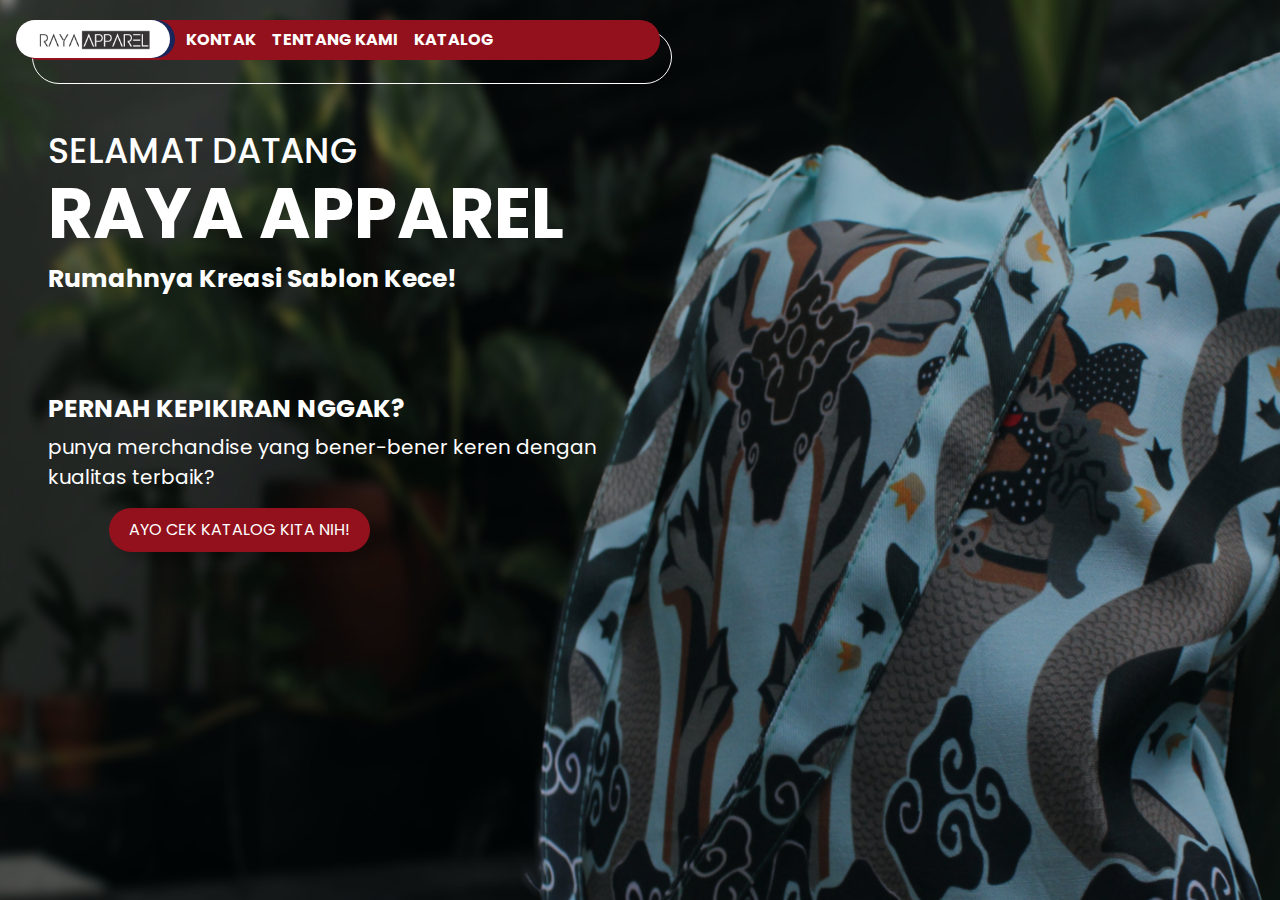
<file: index.html>
<!DOCTYPE html>
<html lang="en">

<head>
  <meta charset="UTF-8">
  <meta name="viewport" content="width=device-width, initial-scale=1.0">
  <!-- Include Bootstrap CSS -->
  <link rel="stylesheet" href="css/bootstrap.css">
  <link rel="stylesheet" href="css/styleH.css">
  <!-- Add Google Fonts for Poppins -->
  <link rel="stylesheet" href="https://fonts.googleapis.com/css2?family=Poppins:wght@400;700&display=swap">
  <title>Raya Apparel</title>
  <style>
  </style>
</head>

<body>

    <!-- First Navbar -->
    <nav class="navbar navbar-expand-lg navbar-light custom-navbar">
        <button class="navbar-toggler" type="button" data-toggle="collapse" data-target="#navbarNav1"
            aria-controls="navbarNav1" aria-expanded="false" aria-label="Toggle navigation">
            <span class="navbar-toggler-icon"></span>
        </button>
        <div class="collapse navbar-collapse" id="navbarNav1">
            <ul class="navbar-nav mx-auto ml-auto"> <!-- Add "ml-auto" class here -->
                <li class="nav-item active">
                    <a class="nav-link" style="color: white;" href="kontak.html"><b>KONTAK</b> <span class="sr-only">(current)</span></a>
                </li>
                <li class="nav-item">
                    <a class="nav-link" style="color: white;" href="aboutUs.html"><b>TENTANG KAMI</b></a>
                </li>
                <li class="nav-item">
                    <a class="nav-link" style="color: white;" href="katalog.html"><b>KATALOG</b></a>
                </li>
                <!-- Add more navbar items here as needed -->
            </ul>
        </div>
    </nav>
    

    <!-- Second Navbar -->
    <nav class="navbar navbar-expand-lg navbar-light custom-navbar navbar-shadow">
    </nav>

     <!-- Third Navbar -->
     <div style="background-color: white;height: 38px; width: 12%; border-radius: 30px;" class="ml-3 logo-left">
        <a class="navbar-brand ml-3" href="#">
            <img style="margin-top: -3px; width: 100%;" src="img/a1.png" alt="Logo">
        </a>
    </div>

    <div class="ml-5">
        <div>
            <h4 class="text-home1">SELAMAT DATANG</h4>
            <h1 class="text-home2"><b>RAYA APPAREL</b></h2>
            <h1 class="text-home3"><b>Rumahnya Kreasi Sablon Kece!</b></h2>
        </div>
        <div>
            <h1 class="text-home4"><b>PERNAH KEPIKIRAN NGGAK?</b></h2>
            <div style="width: 50%;">
                <p style="color: white; font-size: 20px;">punya merchandise yang bener-bener keren dengan kualitas terbaik?</p>
            </div>
            <div class="container mt-3">
                <button class="custom-btn"><a style="text-decoration: none; color: white;" href="katalog.html">AYO CEK KATALOG KITA NIH!</a></button>
            </div>
        </div>
    </div>
</body>
</html>
</file>
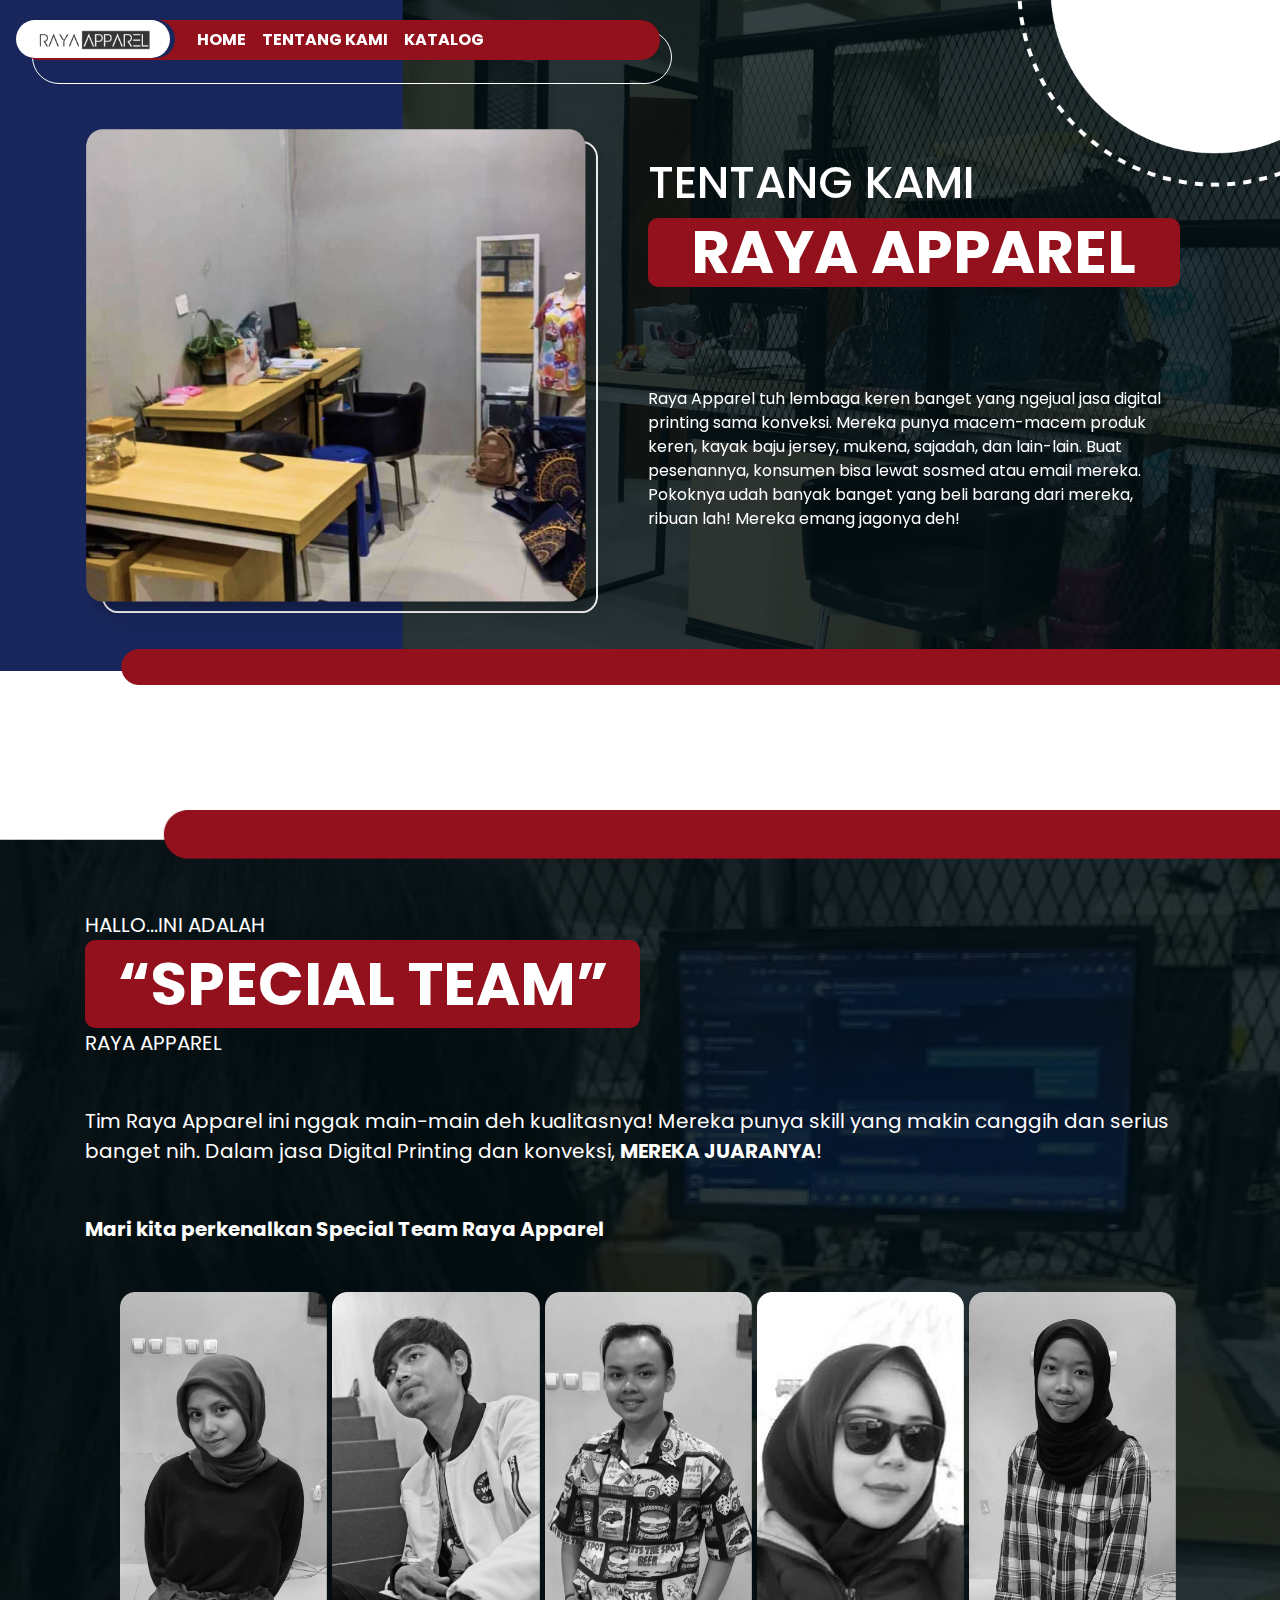
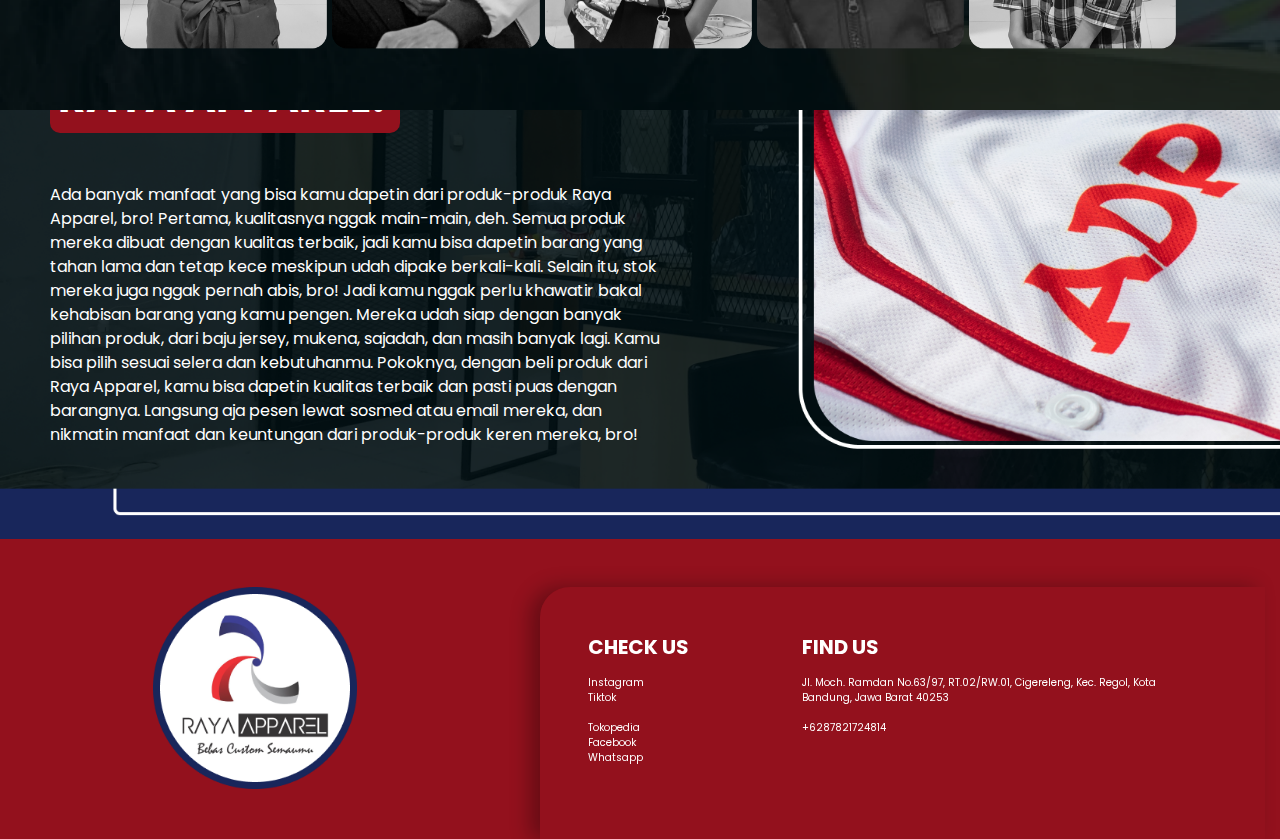
<file: aboutUs.html>
<!DOCTYPE html>
<html lang="en">

<head>
  <meta charset="UTF-8">
  <meta name="viewport" content="width=device-width, initial-scale=1.0">
  <!-- Include Bootstrap CSS -->
  <link rel="stylesheet" href="css/bootstrap.css">
  <link rel="stylesheet" href="css/styleTk.css">
  <!-- Add Google Fonts for Poppins -->
  <link rel="stylesheet" href="https://fonts.googleapis.com/css2?family=Poppins:wght@400;700&display=swap">
  <title>Raya Apparel</title>
</head>

<body>

    <!-- First Navbar -->
    <nav class="navbar navbar-expand-lg navbar-light custom-navbar">
        <button class="navbar-toggler" type="button" data-toggle="collapse" data-target="#navbarNav1"
            aria-controls="navbarNav1" aria-expanded="false" aria-label="Toggle navigation">
            <span class="navbar-toggler-icon"></span>
        </button>
        <div class="collapse navbar-collapse" id="navbarNav1">
            <ul class="navbar-nav mx-auto ml-auto"> <!-- Add "ml-auto" class here -->
                <li class="nav-item active">
                    <a class="nav-link" style="color: white;" href="index.html"><b>HOME</b> <span class="sr-only">(current)</span></a>
                </li>
                <li class="nav-item">
                    <a class="nav-link" style="color: white;" href="aboutUs.html"><b>TENTANG KAMI</b></a>
                </li>
                <li class="nav-item">
                    <a class="nav-link" style="color: white;" href="katalog.html"><b>KATALOG</b></a>
                </li>
                <!-- Add more navbar items here as needed -->
            </ul>
        </div>
    </nav>

    <!-- Second Navbar -->
    <nav class="navbar navbar-expand-lg navbar-light custom-navbar navbar-shadow">
    </nav>

     <!-- Third Navbar -->
     <div style="background-color: white;height: 38px; width: 12%; border-radius: 30px;" class="ml-3 logo-left">
        <a class="navbar-brand ml-3" href="#">
            <img style="margin-top: -3px; width: 100%;" src="img/a1.png" alt="Logo">
        </a>
    </div>

    <div class="container mt-5">
      <div class="row">
        <!-- Image column -->
        <div class="col-md-6">
          <img class="additional-image" src="img/about1.png" alt="Image">
        </div>
        <!-- Text column -->
        <div class="col-md-6 mt-5" style="color: white;">
          <h2 style="font-size: 45px;">TENTANG KAMI</h2>
          <div style="margin-bottom: 100px; display: flex; flex-direction: column; align-items: center; justify-content: center; height: 15%; border-radius: 10px; background-color: #93111D;">
            <h2 class="mt-2" style="font-size: 60px;"><b>RAYA APPAREL</b></h2>
          </div>
          <p class="mt-5">
            Raya Apparel tuh lembaga keren banget yang ngejual jasa digital printing sama konveksi.
            Mereka punya macem-macem produk keren, kayak baju jersey, mukena, sajadah, dan lain-lain.
            Buat pesenannya, konsumen bisa lewat sosmed atau email mereka. Pokoknya udah banyak banget
            yang beli barang dari mereka, ribuan lah! Mereka emang jagonya deh!  
          </p>
        </div>
      </div>
    </div>
    <div class="fullscreen-image">
      <div class="container" style="margin-top: 100px; font-size: 20px; color: white;">
        <span>HALLO...INI ADALAH</span>
        <div style="width: 50%;display: flex; flex-direction: column; align-items: center; justify-content: center; height: 15%; border-radius: 10px; background-color: #93111D;">
          <h2 class="mt-2" style="font-size: 60px;"><b>“SPECIAL TEAM”</b></h2>
        </div>
        <span>RAYA APPAREL</span>
        <div class="mt-5">
          <span>Tim Raya Apparel ini nggak main-main deh kualitasnya! Mereka punya skill yang makin canggih dan serius banget nih. Dalam jasa Digital Printing dan konveksi, <b>MEREKA JUARANYA</b>! </span><br>
        </div>
        <div class="mt-5">
          <span><b>Mari kita perkenalkan Special Team Raya Apparel</b></span>
        </div>
        <div class="container mt-5">
          <div id="myCarousel" class="carousel slide" data-ride="carousel" data-interval="false" data-wrap="true">
            <!-- Wrapper for slides -->
            <div class="carousel-inner">
              <div class="carousel-item active">
                <img style="margin-left: 20px;" src="img/anggota1.png" id="img1" alt="Gambar 1">
                <img src="img/anggota2.png" id="img2" alt="Gambar 2">
                <img src="img/anggota3.png" id="img3" alt="Gambar 3">
                <img src="img/anggota4.png" id="img4" alt="Gambar 4">
                <img src="img/anggota5.png" id="img5" alt="Gambar 5">
              </div>
              <!-- Tambahkan lebih banyak gambar di sini jika diperlukan -->
            </div>
          </div>
        </div>
      </div>
    </div>
    <div class="fullscreen-image-2">
      <div class="" style="margin-top: 345px;">
        <div class="row">
          <!-- Text column -->
          <div class="col-md-6" style="left: 50px; color: white;">
            <h3 style="font-size: 25px;">APA SAJA <b>BENEFIT</b> YANG KALIAN DAPAT KETIKA MENGGUNAKAN JASA </h3>
            <div style="margin-bottom: 50px; width: 350px; display: flex; flex-direction: column; align-items: center; justify-content: center; height: 15%; border-radius: 10px; background-color: #93111D;">
              <h2 class="mt-2" style="font-size: 42px;"><b>RAYA APPAREL?</b></h2>
            </div>
            <p>
              Ada banyak manfaat yang bisa kamu dapetin dari produk-produk Raya Apparel, bro! Pertama, kualitasnya nggak main-main, deh. Semua produk mereka dibuat dengan kualitas terbaik, jadi kamu bisa dapetin barang yang tahan lama dan tetap kece meskipun udah dipake berkali-kali.
              Selain itu, stok mereka juga nggak pernah abis, bro! Jadi kamu nggak perlu khawatir bakal kehabisan barang yang kamu pengen. Mereka udah siap dengan banyak pilihan produk, dari baju jersey, mukena, sajadah, dan masih banyak lagi. Kamu bisa pilih sesuai selera dan kebutuhanmu.
              Pokoknya, dengan beli produk dari Raya Apparel, kamu bisa dapetin kualitas terbaik dan pasti puas dengan barangnya. Langsung aja pesen lewat sosmed atau email mereka, dan nikmatin manfaat dan keuntungan dari produk-produk keren mereka, bro!
            </p>
          </div>
        </div>
      </div>
    </div>
    <footer class="footer">
      <div class="row">
        <!-- Left column -->
        <div class="col-md-5 d-flex justify-content-center mt-5">
          <img src="img/logo.png" alt="Bootstrap Logo" style="height: 80%; width: 40%;">
        </div>
        <!-- Right column -->
        <div class="col-md-7">
          <div class="information mt-5 p-5" style="color: white; height: 252px; background-color: #93111D; border-radius: 30px 0px 0px 0px; box-shadow: -10px 0px 20px 0px rgba(0, 0, 0, 0.303);">
            <div class="row">
              <div class="col-md-4 mb-3">
                <h5><b>CHECK US</b></h5>
                <ul class="mt-3 list-unstyled" style="font-size: 10px;"> 
                  <li><a href="https://tinyurl.com/4ss5zxvr" style="text-decoration: none;color:white;">Instagram</a></li>
                  <li><a href="https://tinyurl.com/mr45zb3d" style="text-decoration: none;color:white;">Tiktok</a></li><br>
                  <li><a href="https://tinyurl.com/4wx3njwk" style="text-decoration: none;color:white;">Tokopedia</a></li>
                  <li><a href="https://tinyurl.com/y3rfh6dz" style="text-decoration: none;color:white;">Facebook</a></li>
                  <li><a href="https://wa.me/6287821724814" style="text-decoration: none;color:white;">Whatsapp</a></li>
                </ul>
              </div>
              <div class="col-md-8">
                <h5><b>FIND US</b></h5>
                <ul class="mt-3 list-unstyled" style="font-size: 10px;">
                  <li><a href="https://goo.gl/maps/5AwNfUQSfVZ8qDrh9" style="text-decoration: none;color:white;">Jl. Moch. Ramdan No.63/97, RT.02/RW.01, Cigereleng, Kec. Regol, Kota Bandung, Jawa Barat 40253</li><br>
                    <li><a href="https://wa.me/6287821724814" style="text-decoration: none;color:white;">+6287821724814</li>
                </ul>
              </div>
              </div>
            </div>
          </div>
        </div>
      </div>
    </footer>
</body>
</html>
</file>
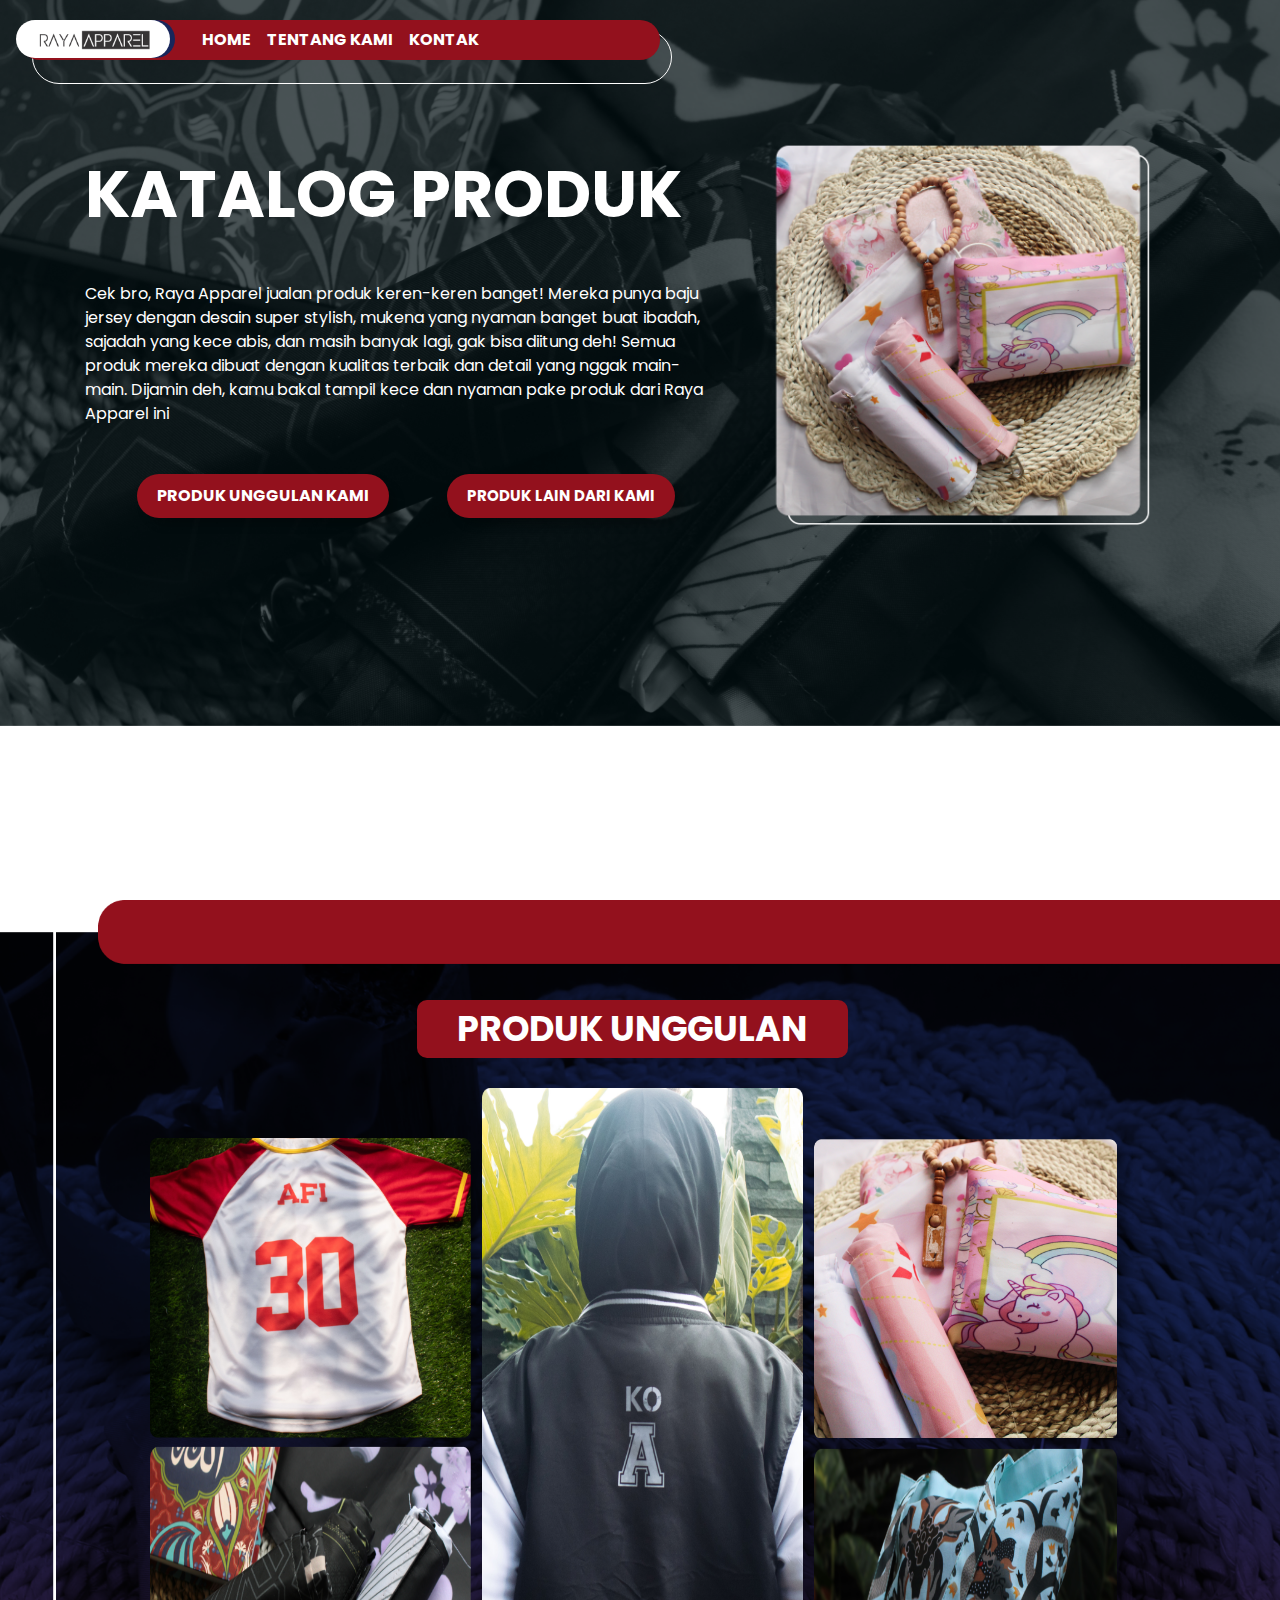
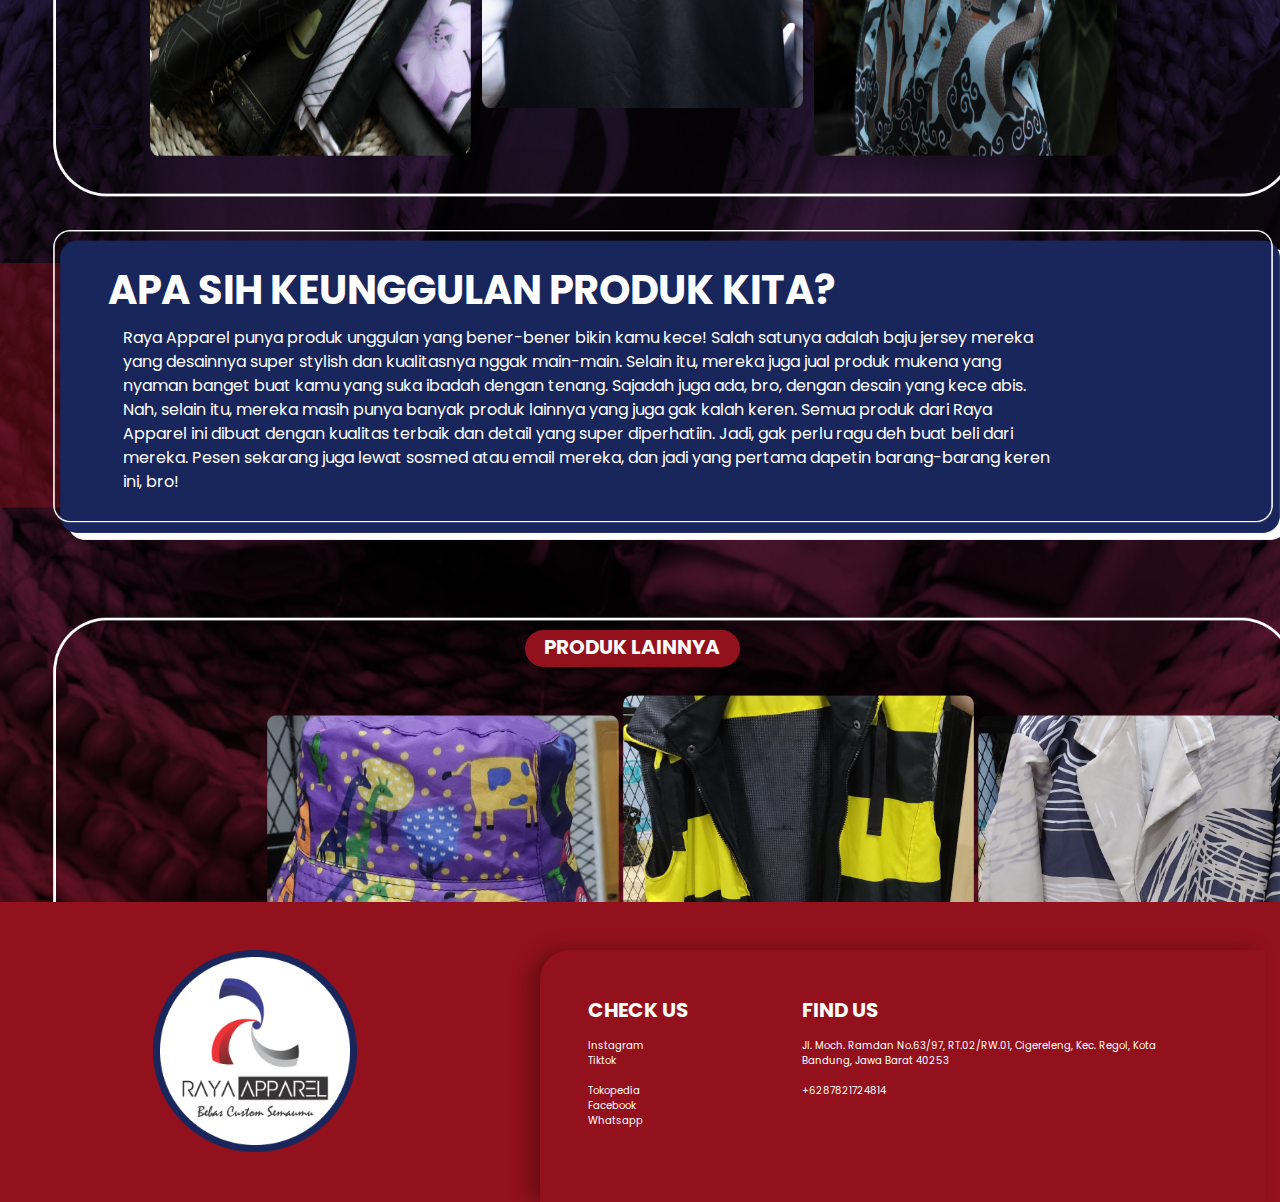
<file: katalog.html>
<!DOCTYPE html>
<html lang="en">

<head>
  <meta charset="UTF-8">
  <meta name="viewport" content="width=device-width, initial-scale=1.0">
  <!-- Include Bootstrap CSS -->
  <link rel="stylesheet" href="css/bootstrap.css">
  <link rel="stylesheet" href="css/styleKt.css">
  <!-- Add Google Fonts for Poppins -->
  <link rel="stylesheet" href="https://fonts.googleapis.com/css2?family=Poppins:wght@400;700&display=swap">
  <title>Raya Apparel</title>
</head>

<body>

    <!-- First Navbar -->
    <nav class="navbar navbar-expand-lg navbar-light custom-navbar">
        <button class="navbar-toggler" type="button" data-toggle="collapse" data-target="#navbarNav1"
            aria-controls="navbarNav1" aria-expanded="false" aria-label="Toggle navigation">
            <span class="navbar-toggler-icon"></span>
        </button>
        <div class="collapse navbar-collapse" id="navbarNav1">
            <ul class="navbar-nav mx-auto ml-auto"> <!-- Add "ml-auto" class here -->
                <li class="nav-item active">
                    <a class="nav-link" style="color: white;" href="index.html"><b>HOME</b> <span class="sr-only">(current)</span></a>
                </li>
                <li class="nav-item">
                    <a class="nav-link" style="color: white;" href="aboutUs.html"><b>TENTANG KAMI</b></a>
                </li>
                <li class="nav-item">
                    <a class="nav-link" style="color: white;" href="kontak.html"><b>KONTAK</b></a>
                </li>
                <!-- Add more navbar items here as needed -->
            </ul>
        </div>
    </nav>

    <!-- Second Navbar -->
    <nav class="navbar navbar-expand-lg navbar-light custom-navbar navbar-shadow">
    </nav>

     <!-- Third Navbar -->
     <div style="background-color: white;height: 38px; width: 12%; border-radius: 30px;" class="ml-3 logo-left">
        <a class="navbar-brand ml-3" href="index.html">
            <img style="margin-top: -3px; width: 100%;" src="img/a1.png" alt="Logo">
        </a>
    </div>

    <div class="container mt-5">
      <div class="row">
        <!-- Text column -->
        <div class="col-md-7 mt-5" style="color: white;">
          <h2 style="font-size: 65px;"><b>KATALOG PRODUK</b></h2>
          <p class="mt-5">
            Cek bro, Raya Apparel jualan produk keren-keren banget! Mereka punya baju jersey dengan desain super stylish, mukena yang nyaman banget buat ibadah, sajadah yang kece abis, dan masih banyak lagi, gak bisa diitung deh! Semua produk mereka dibuat dengan kualitas terbaik dan detail yang nggak main-main. Dijamin deh, kamu bakal tampil kece dan nyaman pake produk dari Raya Apparel ini
          </p>
          <div class="container mt-3 m-2 mt-5 d-flex justify-content-around">
            <button class="custom-btn"><a style="text-decoration: none; color: white;" href="#unggulan"><b>PRODUK UNGGULAN KAMI</b></a></button>
            <button class="custom-btn" style="font-size: 15px;"><a style="text-decoration: none; color: white;" href="#lainnya"><b>PRODUK LAIN DARI KAMI</b></a></button>
          </div>
        </div>
         <!-- Image column -->
         <div class="col-md-5">
          <img class="additional-image" src="img/imgKt1.png" alt="Image">
        </div>
      </div>
    </div>
    <div class="fullscreen-image">
      <div class="row">
        <div class="col-md-4">&nbsp;</div>
        <div class="col-md-4 produk">
          <h1 class="mt-2" id="unggulan" style="font-size: 35px;"><b>PRODUK UNGGULAN</b></h1>
        </div>
        <div class="clo-md-4">&nbsp;</div>
      </div>
      <div class="row" style="margin-top: 80px;">
        <div class="col-md-4" style="margin-left: 150px;">
          <img width="80%" height="300px" src="img/produk4.png" alt="">
          <img class="mt-2" width="80%" height="310px" src="img/produk3.png" alt="">
        </div>
        <div class="col-md-4" style="margin-left: -100px; margin-top: -50px;">
          <img width="80%" height="620px" src="img/produk1.png" alt="">
        </div>
        <div class="col-md-4" style="margin-left: -100px;">
          <img width="80%" height="300px" src="img/produk5.png" alt="">
          <img class="mt-2" width="80%" height="340px" src="img/produk2.png" alt="">
        </div>
      </div>
      <div class="row">
        <div class="col-md-1">&nbsp;</div>
        <div class="col-md-11" style="margin-top: 80px; color: white;">
          <h3 style="font-size: 40px;"><b>APA SIH KEUNGGULAN PRODUK KITA?</b></h3>
          <div class="col-md-2">&nbsp;</div>
          <div class="col-md-10" style="margin-top: -20px;">
            <p>
              Raya Apparel punya produk unggulan yang bener-bener bikin kamu kece! Salah satunya adalah baju jersey mereka yang desainnya super stylish dan kualitasnya nggak main-main. Selain itu, mereka juga jual produk mukena yang nyaman banget buat kamu yang suka ibadah dengan tenang. Sajadah juga ada, bro, dengan desain yang kece abis. Nah, selain itu, mereka masih punya banyak produk lainnya yang juga gak kalah keren. Semua produk dari Raya Apparel ini dibuat dengan kualitas terbaik dan detail yang super diperhatiin. Jadi, gak perlu ragu deh buat beli dari mereka. Pesen sekarang juga lewat sosmed atau email mereka, dan jadi yang pertama dapetin barang-barang keren ini, bro!
            </p>
          </div>
        </div>
      </div>
      <div class="row">
        <div class="col-md-5">&nbsp;</div>
        <div class="col-md-2 d-flex justify-content-center" style="margin-top: 120px; background-color: #93111D; border-radius: 20px;">
          <h3 style="font-size: 20px; color: white; margin-top: 5px;" id="lainnya"><b>PRODUK LAINNYA</b></h3>
        </div>
        <div class="col-md-5">&nbsp;</div>
        <div class="row">
          <div class="col-md-3">&nbsp;</div>
          <div class="col-md-9 d-flex justify-content-around mt-5">
            <img width="100%" height="350px" src="img/produkL1.png" alt=""> &nbsp;
            <img style="margin-top: -20px;" width="100%" height="350px" src="img/produkL2.png" alt=""> &nbsp;
            <img width="100%" height="350px" src="img/produkL3.png" alt="">
          </div>
        </div>
      </div>
    </div>
    <footer class="footer">
      <div class="row">
        <!-- Left column -->
        <div class="col-md-5 d-flex justify-content-center mt-5">
          <img src="img/logo.png" alt="Bootstrap Logo" style="height: 80%; width: 40%;">
        </div>
        <!-- Right column -->
        <div class="col-md-7">
          <div class="information mt-5 p-5" style="color: white; height: 252px; background-color: #93111D; border-radius: 30px 0px 0px 0px; box-shadow: -10px 0px 20px 0px rgba(0, 0, 0, 0.303);">
            <div class="row">
              <div class="col-md-4 mb-3">
                <h5><b>CHECK US</b></h5>
                <ul class="mt-3 list-unstyled" style="font-size: 10px;"> 
                  <li><a href="https://tinyurl.com/4ss5zxvr" style="text-decoration: none;color:white;">Instagram</a></li>
                  <li><a href="https://tinyurl.com/mr45zb3d" style="text-decoration: none;color:white;">Tiktok</a></li><br>
                  <li><a href="https://tinyurl.com/4wx3njwk" style="text-decoration: none;color:white;">Tokopedia</a></li>
                  <li><a href="https://tinyurl.com/y3rfh6dz" style="text-decoration: none;color:white;">Facebook</a></li>
                  <li><a href="https://wa.me/6287821724814" style="text-decoration: none;color:white;">Whatsapp</a></li>
                </ul>
              </div>
              <div class="col-md-8">
                <h5><b>FIND US</b></h5>
                <ul class="mt-3 list-unstyled" style="font-size: 10px;">
                  <li><a href="https://goo.gl/maps/5AwNfUQSfVZ8qDrh9" style="text-decoration: none;color:white;">Jl. Moch. Ramdan No.63/97, RT.02/RW.01, Cigereleng, Kec. Regol, Kota Bandung, Jawa Barat 40253</li><br>
                  <li><a href="https://wa.me/6287821724814" style="text-decoration: none;color:white;">+6287821724814</li>
                </ul>
              </div>
            </div>
          </div>
        </div>
      </div>
    </footer>
</body>
</html>
</file>
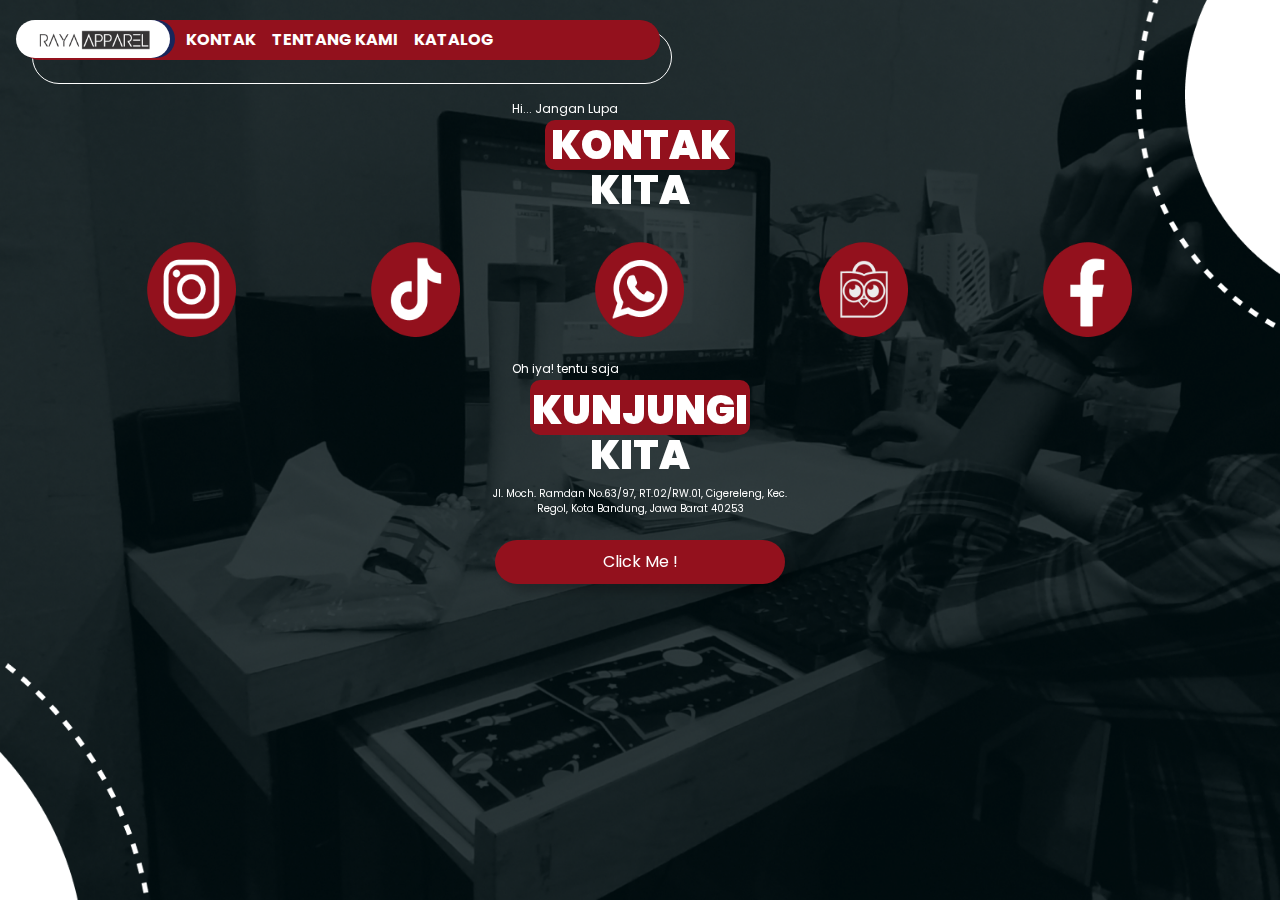
<file: kontak.html>
<!DOCTYPE html>
<html lang="en">

<head>
  <meta charset="UTF-8">
  <meta name="viewport" content="width=device-width, initial-scale=1.0">
  <!-- Include Bootstrap CSS -->
  <link rel="stylesheet" href="css/bootstrap.css">
  <link rel="stylesheet" href="css/styleK.css">
  <!-- Add Google Fonts for Poppins -->
  <link rel="stylesheet" href="https://fonts.googleapis.com/css2?family=Poppins:wght@400;700&display=swap">
  <title>Raya Apparel</title>
</head>

<body>
    <!-- First Navbar -->
    <nav class="navbar navbar-expand-lg navbar-light custom-navbar">
        <button class="navbar-toggler" type="button" data-toggle="collapse" data-target="#navbarNav1"
            aria-controls="navbarNav1" aria-expanded="false" aria-label="Toggle navigation">
            <span class="navbar-toggler-icon"></span>
        </button>
        <div class="collapse navbar-collapse" id="navbarNav1">
            <ul class="navbar-nav mx-auto ml-auto"> <!-- Add "ml-auto" class here -->
                <li class="nav-item active">
                    <a class="nav-link" style="color: white;" href="kontak.html"><b>KONTAK</b> <span class="sr-only">(current)</span></a>
                </li>
                <li class="nav-item">
                    <a class="nav-link" style="color: white;" href="aboutUs.html"><b>TENTANG KAMI</b></a>
                </li>
                <li class="nav-item">
                    <a class="nav-link" style="color: white;" href="katalog.html"><b>KATALOG</b></a>
                </li>
                <!-- Add more navbar items here as needed -->
            </ul>
        </div>
    </nav>
    <!-- Second Navbar -->
    <nav class="navbar navbar-expand-lg navbar-light custom-navbar navbar-shadow">
    </nav>
     <!-- Third Navbar -->
     <div style="background-color: white;height: 38px; width: 12%; border-radius: 30px;" class="ml-3 logo-left">
        <a class="navbar-brand ml-3" href="#">
            <img style="margin-top: -3px; width: 100%;" src="img/a1.png" alt="Logo">
        </a>
    </div>
    <div class="text-field">
        <p style="font-size: 12px;">Hi... Jangan Lupa</p>
    </div>
    <div class="centered-text">
        <p style="color: white; font-size: 40px; font-weight: bold;"><b>KONTAK</b></p>
    </div>
    <div class="centered-text-2">
        <p style="color: white; font-size: 40px; font-weight: bold;"><b>KITA</b></p>
    </div>
    <div class="centered-img">
        <div class="image-container" data-href="https://tinyurl.com/4ss5zxvr">
            <img src="img/ig.png" alt="">
        </div>
        <div class="image-container" data-href="https://tinyurl.com/mr45zb3d">
            <img src="img/tiktok.png" alt="">
        </div>
        <div class="image-container" data-href="https://wa.me/6287821724814">
            <img src="img/wa.png" alt="">
        </div>
        <div class="image-container" data-href="https://tinyurl.com/4wx3njwk">
            <img src="img/tokopedia.png" alt="">
        </div>
        <div class="image-container" data-href="https://tinyurl.com/y3rfh6dz">
            <img src="img/facebook.png" alt="">
        </div>
    </div>    
    </div>
    <div class="text-field-2">
        <p style="font-size: 12px;">Oh iya! tentu saja</p>
    </div>
    <div class="centered-text-bottom">
        <p style="color: white; font-size: 40px; font-weight: bold;"><b>KUNJUNGI</b></p>
    </div>
    <div class="centered-text-bottom-2">
        <p style="color: white; font-size: 40px; font-weight: bold;"><b>KITA</b></p>
        <p style="margin-top: -15px; color: white; font-size: 10px;">
            Jl. Moch. Ramdan No.63/97, RT.02/RW.01, Cigereleng, Kec. Regol, Kota Bandung, Jawa Barat 40253
        </p>
        <div class="container mt-4">
            <button class="custom-btn" onclick="maps()" onmouseover="changeText()" onmouseout="changeText()">Click Me !</button> 
    </div>
</body>
<script>
function maps() {
location.href = "https://goo.gl/maps/5AwNfUQSfVZ8qDrh9";
} 
function changeText() {
    var button =  document.querySelector('.custom-btn');
    if (button.innerText === "Click Me !") {
        button.innerText = "Here The Maps!";
    } else {
        button.innerText = "Click Me !"
    }
}
const imageContainers = document.querySelectorAll('.image-container');

imageContainers.forEach((container) => {
    const href = container.dataset.href; // Mendapatkan URL href dari atribut data-href
    container.addEventListener('click', () => {
        window.location.href = href; // Mengarahkan ke URL href saat gambar diklik
    });
});
</script>
</html>
</file>
<file: css/styleH.css>
/* ... (Your existing CSS styles) ... */

/* Add hover effect to navbar items */
.custom-navbar .nav-item:hover .nav-link {
color: blue;

}

/* Override Bootstrap's default styles for dropdown */
.custom-navbar .dropdown-menu {
background-color: #93111D;
border: none;
box-shadow: none;
}

.custom-navbar .dropdown-item {
color: white;
}

/* Optional: Adjust spacing for dropdown items */
.custom-navbar .dropdown-item {
padding: 5px 10px;
}

/* Optional: Add more spacing for the collapsed button */
.custom-navbar .navbar-toggler {
margin-right: 10px;
}

/* Custom CSS to set the width and color of the navbar */
.custom-navbar {
width: 50%;
background-color: #93111D; /* Change the background color to white */
margin-top: 20px; /* Add spacing to the top of the navbar */
margin-left: 20px; /* Add spacing to the left of the navbar */
cursor: pointer;
border-radius: 30px; /* Set border-radius to 30px */
height: 40px;
}

.nav-item a:hover {
color: black !important;
}

/* Style the logo image */
.navbar-logo {
display: block;
background-color: white;
width: 100%; /* Set the logo width to 100% */
height: 100%; /* Set the logo height to 100% of the navbar height */
border-radius: 30px; /* Set border-radius to 30px */
box-shadow: 7px 0px 4px rgb(0, 0, 255); /* Add blue shadow */
}

/* Optional: Center the logo image vertically within the navbar */
.navbar-nav {
align-items: center;
}

.navbar-shadow {
position: absolute; /* Position the navbar-shadow absolutely */
top: 10px; /* Align it to the top of the body */
left: 12px; /* Align it to the left of the body */
width: 50%; /* Set the width to match the custom-navbar */
height: 6%; /* Set the height to match the custom-navbar */
z-index: -1; /* Set a negative z-index to move it behind .custom-navbar */
border: 1px solid white;
background-color: rgba(240, 248, 255, 0);
}

.text-home1 {
color: white;
font-size: 35px;
margin-top: 70px;
margin-bottom: 0px;
}
.text-home2 {
color: white;
font-size: 70px;
margin-top: 0px;
}
.text-home3 {
color: white;
font-size: 25px;
margin-top: 0px;
}
.text-home4 {
color: white;
font-size: 25px;
margin-top: 100px;
}

.custom-btn {
background-color: #93111D;
border: none;
color: white;
padding: 10px 20px;
border-radius: 30px;
cursor: pointer;
box-shadow: 8px 8px 8px rgba(0, 0, 0, 0.2);
/* Tambahkan efek transition ketika mengangkat pada hover selama 0.3 detik */
transition: transform 0.3s;
}

.logo-left {
z-index: 2;
position: absolute;
top: 20px;
box-shadow: 5px 0px 0px #18265B;
}

/* Efek hover dengan shadow berwarna putih dan animasi mengangkat tombol */
.custom-btn:hover {
background-color: blue;
box-shadow: 0 2px 8px rgba(255, 255, 255, 0.8);
/* Mengangkat tombol sebesar 5px ketika di hover */
transform: translateY(-5px);
}


/* Fullscreen background image */
body {
background: url('../img/bg1.png') no-repeat center center fixed;
background-size: cover;
font-family: 'Poppins', sans-serif; /* Use Poppins font */
margin: 0;
padding: 0;
}
</file>
<file: css/styleTk.css>
/* ... (Your existing CSS styles) ... */

/* Add hover effect to navbar items */
.custom-navbar .nav-item:hover .nav-link {
color: blue;

}

/* Override Bootstrap's default styles for dropdown */
.custom-navbar .dropdown-menu {
background-color: #93111D;
border: none;
box-shadow: none;
}

.custom-navbar .dropdown-item {
color: white;
}

/* Optional: Adjust spacing for dropdown items */
.custom-navbar .dropdown-item {
padding: 5px 10px;
}

/* Optional: Add more spacing for the collapsed button */
.custom-navbar .navbar-toggler {
margin-right: 10px;
}

/* Custom CSS to set the width and color of the navbar */
.custom-navbar {
width: 50%;
background-color: #93111D; /* Change the background color to white */
margin-top: 20px; /* Add spacing to the top of the navbar */
margin-left: 20px; /* Add spacing to the left of the navbar */
cursor: pointer;
border-radius: 30px; /* Set border-radius to 30px */
height: 40px;
}

.nav-item a:hover {
color: black !important;
}

/* Style the logo image */
.navbar-logo {
display: block;
background-color: white;
width: 100%; /* Set the logo width to 100% */
height: 100%; /* Set the logo height to 100% of the navbar height */
border-radius: 30px; /* Set border-radius to 30px */
box-shadow: 7px 0px 4px rgb(0, 0, 255); /* Add blue shadow */
}

/* Optional: Center the logo image vertically within the navbar */
.navbar-nav {
align-items: center;
}

.navbar-shadow {
position: absolute; /* Position the navbar-shadow absolutely */
top: 10px; /* Align it to the top of the body */
left: 12px; /* Align it to the left of the body */
width: 50%; /* Set the width to match the custom-navbar */
height: 6%; /* Set the height to match the custom-navbar */
z-index: -1; /* Set a negative z-index to move it behind .custom-navbar */
border: 1px solid white;
background-color: rgba(240, 248, 255, 0);
}

.logo-left {
z-index: 2;
position: absolute;
top: 20px;
box-shadow: 5px 0px 0px #18265B;
}

/* Fullscreen background image */
body {
background: url('../img/about2.png') no-repeat;
background-size: cover;
height: 50vh;
font-family: 'Poppins', sans-serif; /* Use Poppins font */
margin: 0;
padding: 0;
}
.additional-image {
width: 100%;
height: 100%;
margin-top: 20px; /* Adjust the margin-top value as needed */
}

.fullscreen-image {
position: absolute;
top: 90%;
left: 0;
width: 100%;
height: 100%;
background: url('../img/about3.png') no-repeat;
background-size: cover;
z-index: -1; /* Place it below other content */
}

.fullscreen-image-2 {
position: absolute;
top: 1250px;
left: 0;
width: 100%;
height: 900px;
background: url('../img/benefit.png') no-repeat;
background-size: cover;
z-index: -2; /* Place it below other content */
}

.carousel-inner img {
max-height: 357px;
object-fit: cover;
transition: transform 0.3s, box-shadow 0.3s, bottom 0.3s;
position: relative;
}

.carousel-inner #img1:hover {
content: url('../img/anggot1w.png');
background-position: 0 -350px;
border-radius: 10px;
transform: translateY(-10px);
box-shadow: 0 10px 0px rgb(255, 0, 0);
}

.carousel-inner #img2:hover {
content: url('../img/anggota2w.png');
background-position: 0 -350px;
border-radius: 10px;
transform: translateY(-10px);
box-shadow: 0 10px 0px rgb(255, 0, 0);
}

.carousel-inner #img3:hover {
content: url('../img/anggota3w.png');
background-position: 0 -350px;
border-radius: 10px;
transform: translateY(-10px);
box-shadow: 0 10px 0px rgb(255, 0, 0);
}

.carousel-inner #img4:hover {
content: url('../img/anggota4w.png');
background-position: 0 -350px;
border-radius: 10px;
transform: translateY(-10px);
box-shadow: 0 10px 0px rgb(255, 0, 0);
}

.carousel-inner #img5:hover {
content: url('../img/anggota5w.png');
background-position: 0 -350px;
border-radius: 10px;
transform: translateY(-10px);
box-shadow: 0 10px 0px rgb(255, 0, 0);
}

.footer {
width: 100%;
height: 300px;
margin-top: 1525px;
background-color: #93111D;
}
</file>
<file: css/styleKt.css>
/* ... (Your existing CSS styles) ... */

/* Add hover effect to navbar items */
.custom-navbar .nav-item:hover .nav-link {
color: blue;

}

/* Override Bootstrap's default styles for dropdown */
.custom-navbar .dropdown-menu {
background-color: #93111D;
border: none;
box-shadow: none;
}

.custom-navbar .dropdown-item {
color: white;
}

/* Optional: Adjust spacing for dropdown items */
.custom-navbar .dropdown-item {
padding: 5px 10px;
}

/* Optional: Add more spacing for the collapsed button */
.custom-navbar .navbar-toggler {
margin-right: 10px;
}

/* Custom CSS to set the width and color of the navbar */
.custom-navbar {
width: 50%;
background-color: #93111D; /* Change the background color to white */
margin-top: 20px; /* Add spacing to the top of the navbar */
margin-left: 20px; /* Add spacing to the left of the navbar */
cursor: pointer;
border-radius: 30px; /* Set border-radius to 30px */
height: 40px;
}

.nav-item a:hover {
color: black !important;
}

/* Style the logo image */
.navbar-logo {
display: block;
background-color: white;
width: 100%; /* Set the logo width to 100% */
height: 100%; /* Set the logo height to 100% of the navbar height */
border-radius: 30px; /* Set border-radius to 30px */
box-shadow: 7px 0px 4px rgb(0, 0, 255); /* Add blue shadow */
}

/* Optional: Center the logo image vertically within the navbar */
.navbar-nav {
align-items: center;
}

.navbar-shadow {
position: absolute; /* Position the navbar-shadow absolutely */
top: 10px; /* Align it to the top of the body */
left: 12px; /* Align it to the left of the body */
width: 50%; /* Set the width to match the custom-navbar */
height: 6%; /* Set the height to match the custom-navbar */
z-index: -1; /* Set a negative z-index to move it behind .custom-navbar */
border: 1px solid white;
background-color: rgba(240, 248, 255, 0);
}

.logo-left {
z-index: 2;
position: absolute;
top: 20px;
box-shadow: 5px 0px 0px #18265B;
}

/* Fullscreen background image */
body {
background: url('../img/bgKt.png') no-repeat;
background-size: cover;
height: 50vh;
font-family: 'Poppins', sans-serif; /* Use Poppins font */
margin: 0;
padding: 0;
}

.additional-image {
width: 100%;
height: 100%;
animation: changeImage 10s infinite;
}

.custom-btn {
background-color: #93111D;
border: none;
color: white;
padding: 10px 20px;
border-radius: 30px;
cursor: pointer;
box-shadow: 8px 8px 8px rgba(0, 0, 0, 0.2);
/* Tambahkan efek transition ketika mengangkat pada hover selama 0.3 detik */
transition: transform 0.3s;
}

.custom-btn:hover {
background-color: blue;
box-shadow: 0 2px 8px rgba(255, 255, 255, 0.8);
/* Mengangkat tombol sebesar 5px ketika di hover */
transform: translateY(-5px);
}

@keyframes changeImage {
0% {
content: url('../img/imgKt2.png');
}
33% {
content: url('../img/imgKt3.png');
}
66% {
content: url('../img/imgKt4.png');
}
100% {
content: url('../img/imgKt5.png');
}
}

.fullscreen-image {
position: absolute;
top: 100%;
left: 0;
width: 100%;
height: 1900px;
background: url('../img/bgKt2.png') no-repeat;
background-size: cover;
z-index: -1; /* Place it below other content */
}

.produk {
text-align: center;
color: white;
margin-top: 100px;
background-color: #93111D;
width: 100%;
border-radius: 10px;
}

.footer {
width: 100%;
height: 300px;
margin-top: 1950px;
background-color: #93111D;
}
</file>
<file: css/styleK.css>
/* ... (Your existing CSS styles) ... */

/* Add hover effect to navbar items */
.custom-navbar .nav-item:hover .nav-link {
color: blue;

}

/* Override Bootstrap's default styles for dropdown */
.custom-navbar .dropdown-menu {
background-color: #93111D;
border: none;
box-shadow: none;
}

.custom-navbar .dropdown-item {
color: white;
}

/* Optional: Adjust spacing for dropdown items */
.custom-navbar .dropdown-item {
padding: 5px 10px;
}

/* Optional: Add more spacing for the collapsed button */
.custom-navbar .navbar-toggler {
margin-right: 10px;
}

/* Custom CSS to set the width and color of the navbar */
.custom-navbar {
width: 50%;
background-color: #93111D; /* Change the background color to white */
margin-top: 20px; /* Add spacing to the top of the navbar */
margin-left: 20px; /* Add spacing to the left of the navbar */
cursor: pointer;
border-radius: 30px; /* Set border-radius to 30px */
height: 40px;
}

.nav-item a:hover {
color: black !important;
}

/* Style the logo image */
.navbar-logo {
display: block;
background-color: white;
width: 100%; /* Set the logo width to 100% */
height: 100%; /* Set the logo height to 100% of the navbar height */
border-radius: 30px; /* Set border-radius to 30px */
box-shadow: 7px 0px 4px rgb(0, 0, 255); /* Add blue shadow */
}

/* Optional: Center the logo image vertically within the navbar */
.navbar-nav {
align-items: center;
}

.navbar-shadow {
position: absolute; /* Position the navbar-shadow absolutely */
top: 10px; /* Align it to the top of the body */
left: 12px; /* Align it to the left of the body */
width: 50%; /* Set the width to match the custom-navbar */
height: 6%; /* Set the height to match the custom-navbar */
z-index: -1; /* Set a negative z-index to move it behind .custom-navbar */
border: 1px solid white;
background-color: rgba(240, 248, 255, 0);
}

.logo-left {
z-index: 2;
position: absolute;
top: 20px;
box-shadow: 5px 0px 0px #18265B;
}

/* Fullscreen background image */
body {
background: url('../img/kontak.png') no-repeat center center fixed;
background-size: cover;
font-family: 'Poppins', sans-serif; /* Use Poppins font */
margin: 0;
padding: 0;
}

.text-field {
position: fixed;
left: 40%;
color: white;
top: 100px;
}

.centered-text {
position: fixed;
left: 50%;
top: 120px;
transform: translateX(-50%);
background-color: #93111D;
height: 50px;
text-align: center;
width: 190px;
border-radius: 10px;
}

.centered-text-2 {
position: fixed;
left: 50%;
top: 160px;
transform: translateX(-50%);
height: 50px;
text-align: center;
width: 15%;
}

.text-field-2 {
position: fixed;
left: 40%;
color: white;
top: 360px;
}

.centered-text-bottom {
position: fixed;
left: 50%;
top: 380px;
transform: translateX(-50%);
background-color: #93111D;
height: 55px;
text-align: center;
width: 220px;
border-radius: 10px;
}

.centered-text-bottom-2 {
position: fixed;
left: 50%;
top: 425px;
transform: translateX(-50%);
height: 50px;
text-align: center;
width: 25%;
}

.centered-img {
position: fixed;
left: 50%;
top: 180px;
transform: translateX(-50%);
height: 50px;
text-align: center;
width: 100%;
}

.centered-img img {
width: 150px;
height: 150px;
padding: 5px;
margin: 25px;
transition: 1s;
}

.centered-img .image-container {
display: inline-block;
margin: 10px;
position: relative;
cursor: pointer;
transition: transform 0.3s; /* Set the initial transition for all images */
}

/* On hover, scale the image and change its content */
.centered-img .image-container:hover img {
transform: scale(1.2);
z-index: 2;
}

/* Set the new image content on hover */
.centered-img .image-container::after {
content: "";
position: absolute;
top: 50%;
left: 50%;
width: 150px;
height: 150px;
margin-top: -75px;
margin-left: -75px;
background-size: cover;
background-repeat: no-repeat;
background-position: center;
opacity: 0;
z-index: 1;
}


.centered-img .image-container:hover::after {
opacity: 1;
}

.centered-img .image-container:nth-child(1):hover::after {
transition: 1s;
background-image: url('../img/igW.png');
}

.centered-img .image-container:nth-child(2):hover::after {
transition: 1s;
background-image: url('../img/tiktokW.png');
}

.centered-img .image-container:nth-child(3):hover::after {
transition: 1s;
background-image: url('../img/waW.png');
}

.centered-img .image-container:nth-child(4):hover::after {
transition: 1s;
background-image: url('../img/tokopediaW.png');
}

.centered-img .image-container:nth-child(5):hover::after {
transition: 1s;
background-image: url('../img/facebookW.png');
}

.custom-btn {
background-color: #93111D;
width: 100%;
border: none;
color: white;
padding: 10px 20px;
border-radius: 30px;
cursor: pointer;
box-shadow: 8px 8px 8px rgba(0, 0, 0, 0.2);
/* Tambahkan efek transition ketika mengangkat pada hover selama 0.3 detik */
transition: transform 0.3s;
}


/* Efek hover dengan shadow berwarna putih dan animasi mengangkat tombol */
.custom-btn:hover {
background-color: blue;
box-shadow: 0 2px 8px rgba(255, 255, 255, 0.8);
/* Mengangkat tombol sebesar 5px ketika di hover */
transform: translateY(-5px);
}
/* Style the text */
.centered-text p {
margin-top: -5px;
}
</file>
